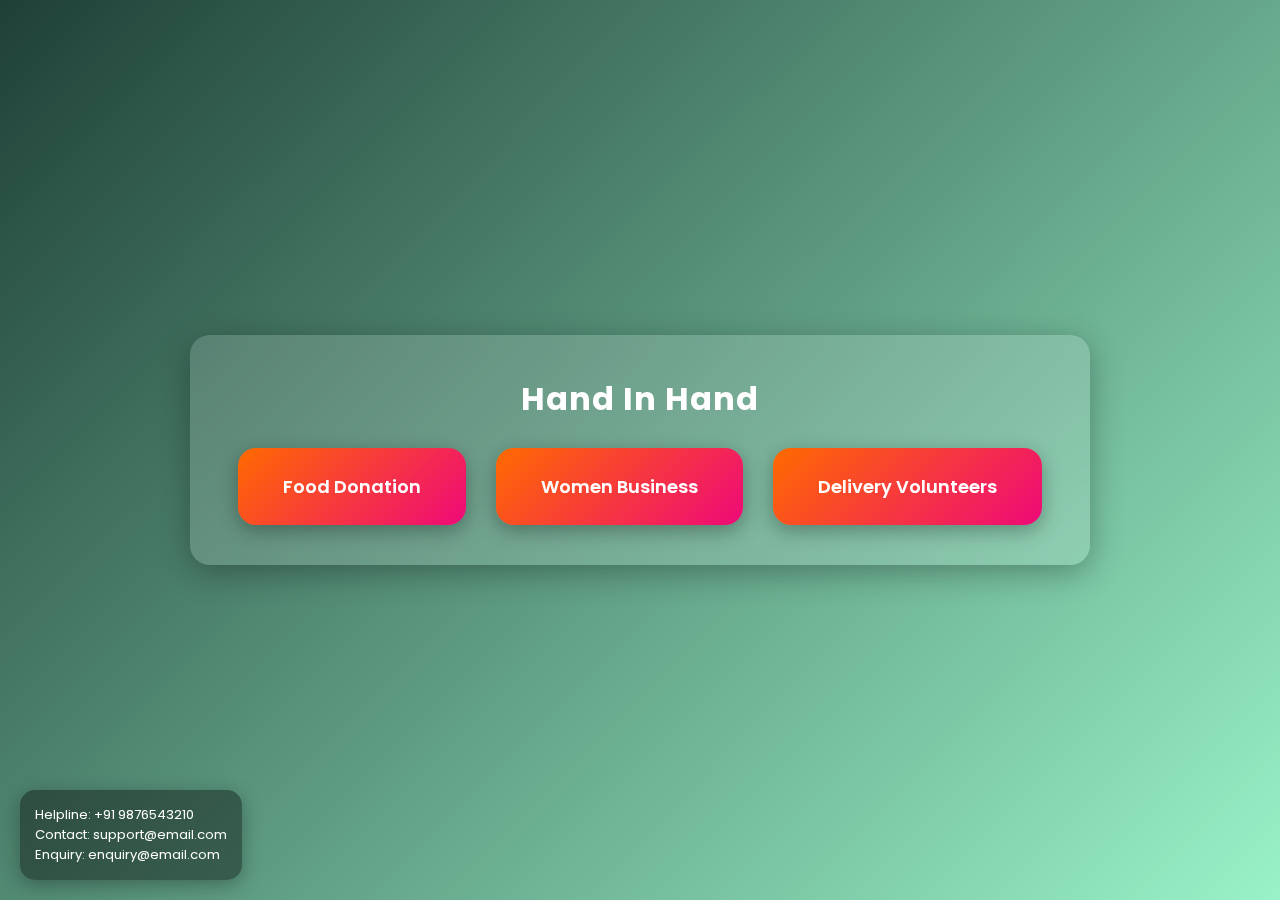
<file: food-donation/index.html>
<!DOCTYPE html>
<html>
<head>
<title>Hand In Hand </title>
<link rel="stylesheet" href="style.css">
</head>

<body>

<div class="page-container">
<h1>Hand In Hand</h1>

<div class="menu-container">
<a href="food.html" class="menu-card">Food Donation </a>
<a href="women.html" class="menu-card">Women Business</a>
<a href="delivery.html" class="menu-card">Delivery Volunteers</a>
</div>
</div>

<div class="helpline">
Helpline: +91 9876543210<br>
Contact: support@email.com<br>
Enquiry: enquiry@email.com
</div>

</body>
</html>
</file>
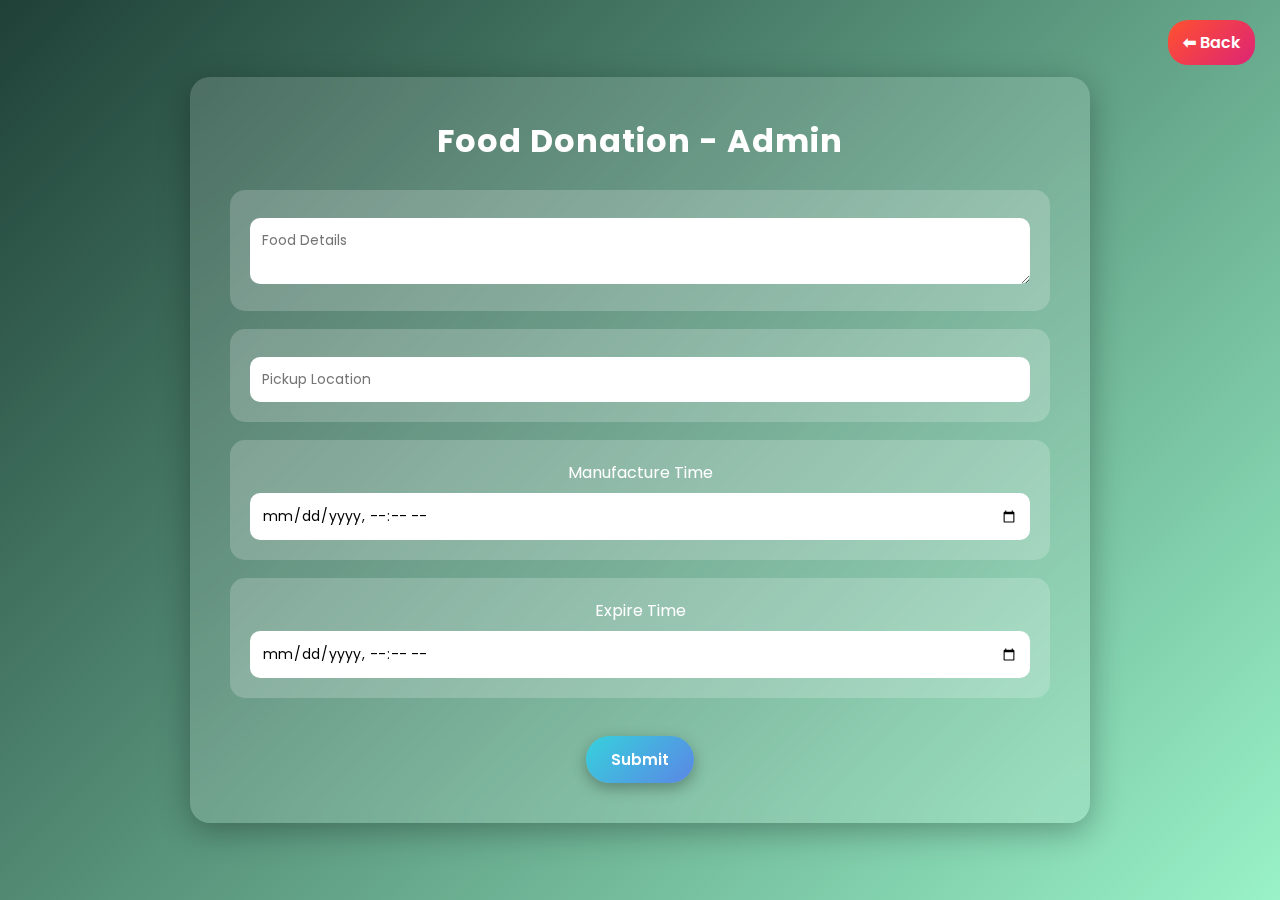
<file: food-donation/admin.html>
<!DOCTYPE html>
<html>
<head>
<title>Admin</title>
<link rel="stylesheet" href="style.css">
<script src="food.js"></script>
</head>

<body>

<a href="food.html" class="back-button">⬅ Back</a>

<div class="page-container">

<h1>Food Donation - Admin</h1>

<div class="option-box">
<textarea id="details" placeholder="Food Details"></textarea>
</div>

<div class="option-box">
<input type="text" id="location" placeholder="Pickup Location">
</div>

<div class="option-box">
<label>Manufacture Time</label><br>
<input type="datetime-local" id="mfg">
</div>

<div class="option-box">
<label>Expire Time</label><br>
<input type="datetime-local" id="exp">
</div>

<button onclick="saveFood()">Submit</button>
<p id="msg"></p>

</div>
</body>
</html>
</file>
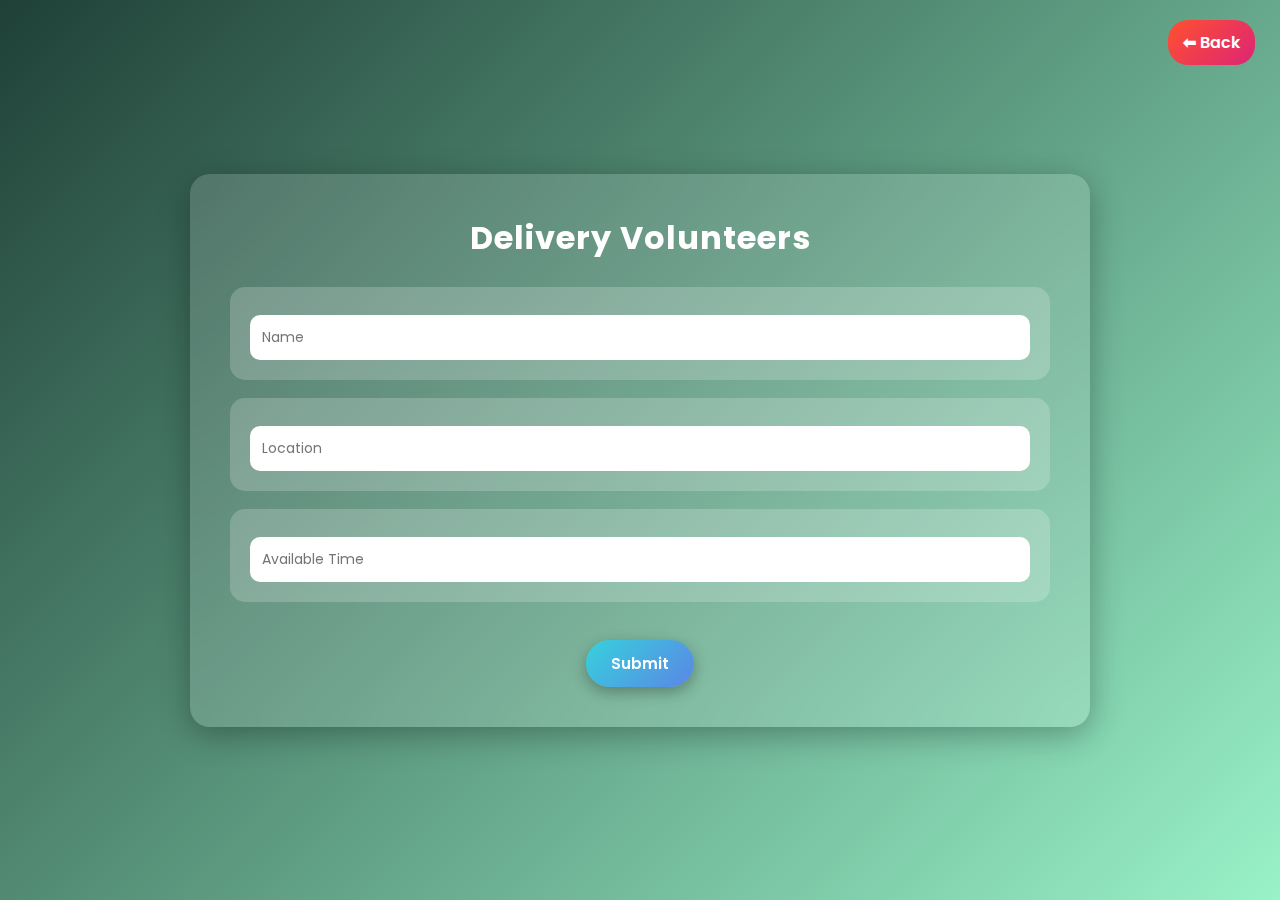
<file: food-donation/delivery.html>
<!DOCTYPE html>
<html>
<head>
<title>Volunteers</title>
<link rel="stylesheet" href="style.css">
<script src="volunteer.js"></script>
</head>

<body onload="loadVolunteers()">

<a href="index.html" class="back-button">⬅ Back</a>

<div class="page-container">

<h1>Delivery Volunteers</h1>

<div class="option-box"><input id="vname" placeholder="Name"></div>
<div class="option-box"><input id="vloc" placeholder="Location"></div>
<div class="option-box"><input id="vtime" placeholder="Available Time"></div>

<button onclick="saveVolunteer()">Submit</button>

<div id="volunteerList"></div>

</div>
</body>
</html>
</file>
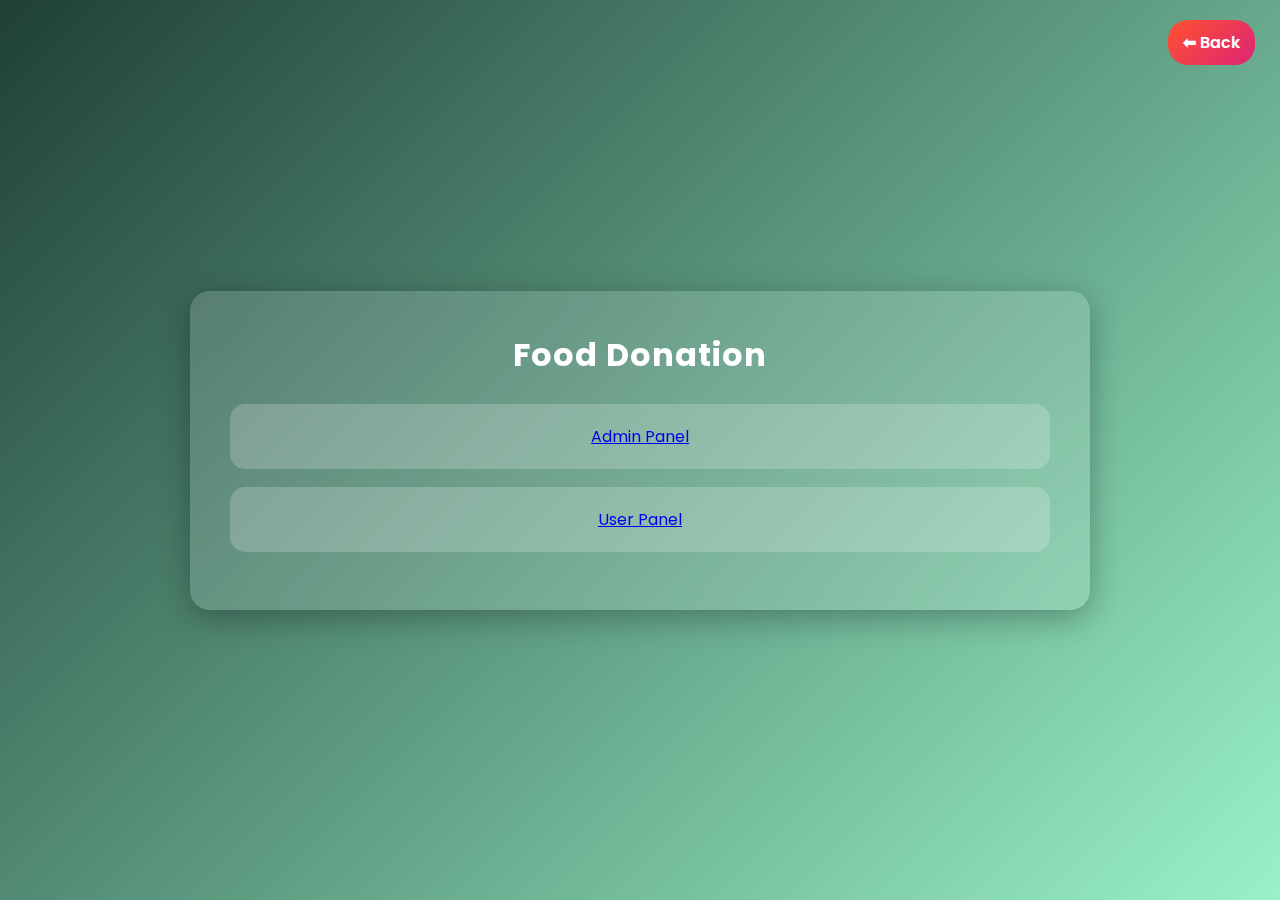
<file: food-donation/food.html>
<!DOCTYPE html>
<html>
<head>
<title>Food Donation</title>
<link rel="stylesheet" href="style.css">
</head>

<body>

<a href="index.html" class="back-button">⬅ Back</a>

<div class="page-container">
<h1>Food Donation</h1>

<div class="option-box">
<a href="admin.html">Admin Panel</a>
</div>

<div class="option-box">
<a href="user.html">User Panel</a>
</div>

</div>
</body>
</html>
</file>
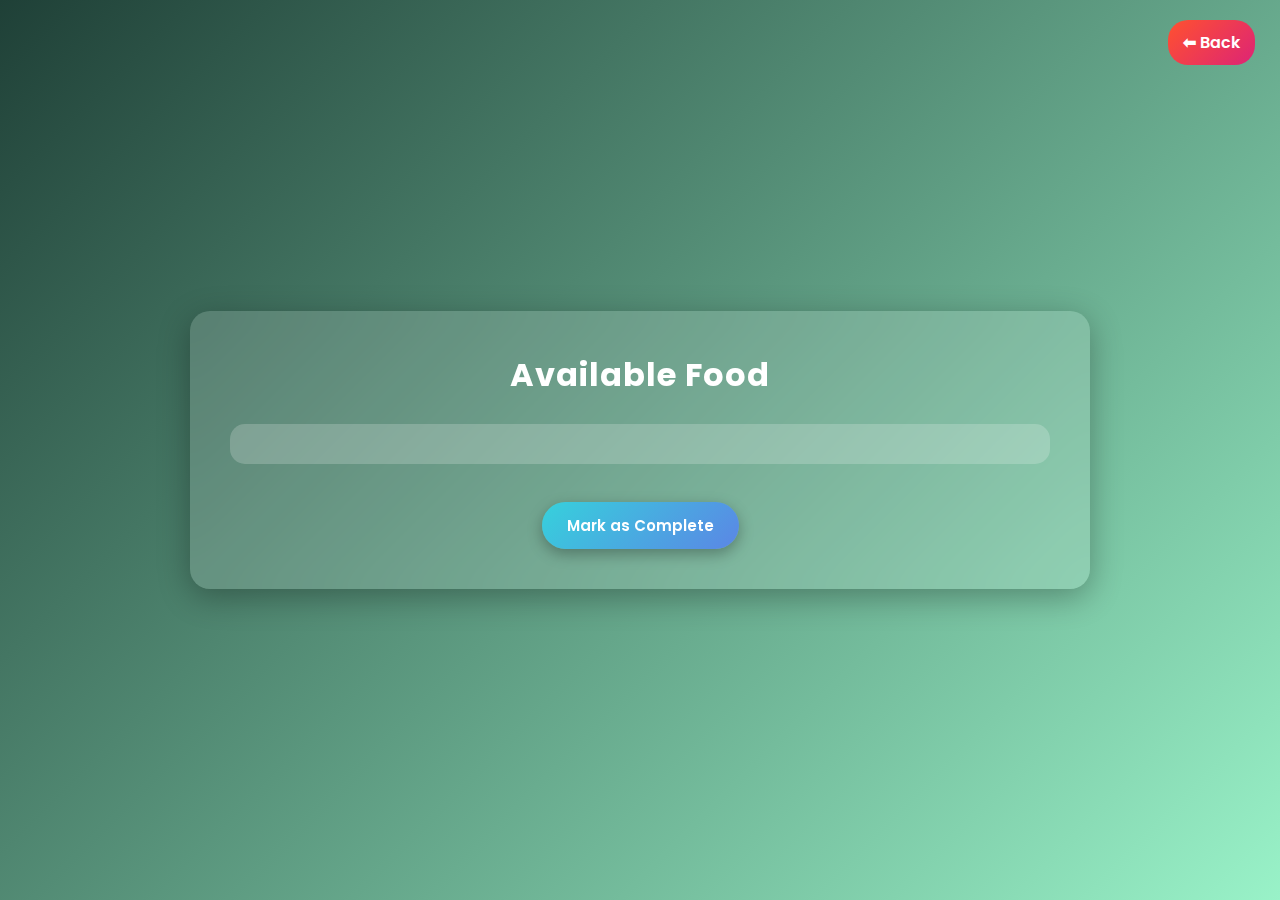
<file: food-donation/user.html>
<!DOCTYPE html>
<html>
<head>
<title>User</title>
<link rel="stylesheet" href="style.css">
<script src="food.js"></script>
</head>

<body onload="loadFood()">

<a href="food.html" class="back-button">⬅ Back</a>

<div class="page-container">

<h1>Available Food</h1>
<div id="foodDisplay" class="option-box"></div>

<button onclick="markComplete()">Mark as Complete</button>

</div>
</body>
</html>
</file>
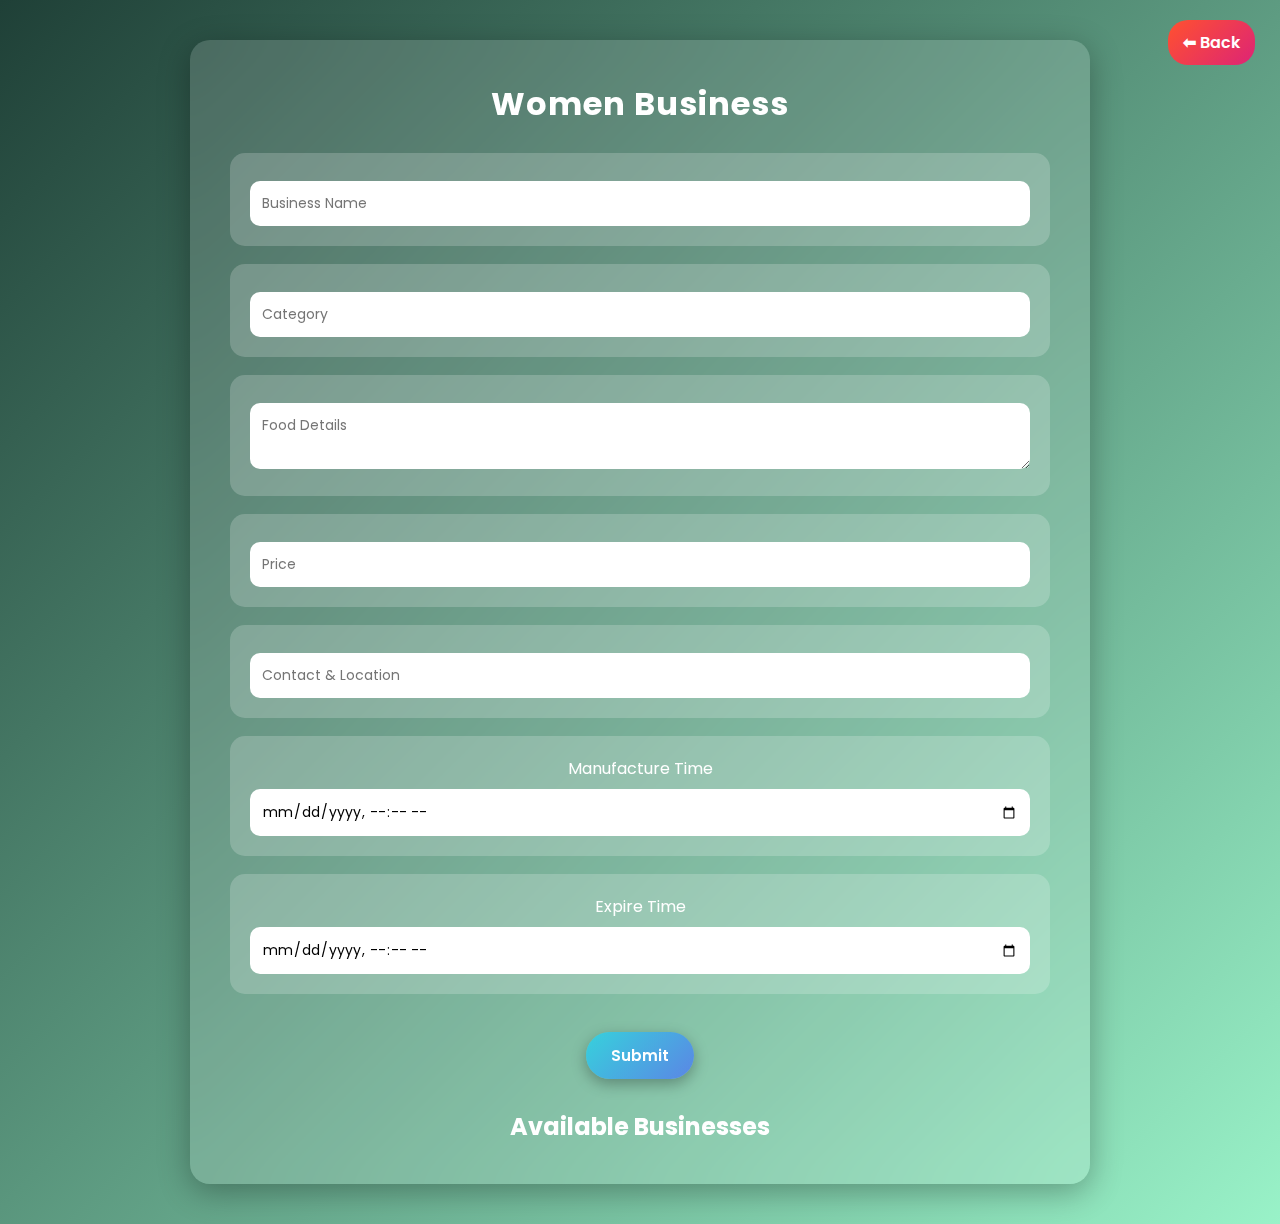
<file: food-donation/women.html>
<!DOCTYPE html>
<html>
<head>
<title>Women Business</title>
<link rel="stylesheet" href="style.css">
<script src="women.js"></script>
</head>

<body onload="loadBusiness()">

<a href="index.html" class="back-button">⬅ Back</a>

<div class="page-container">

<h1>Women Business</h1>

<div class="option-box">
<input id="name" placeholder="Business Name">
</div>

<div class="option-box">
<input id="category" placeholder="Category">
</div>

<div class="option-box">
<textarea id="foodDetails" placeholder="Food Details"></textarea>
</div>

<div class="option-box">
<input type="number" id="price" placeholder="Price">
</div>

<div class="option-box">
<input id="contact" placeholder="Contact & Location">
</div>

<div class="option-box">
<label>Manufacture Time</label>
<input type="datetime-local" id="mfg">
</div>

<div class="option-box">
<label>Expire Time</label>
<input type="datetime-local" id="exp">
</div>

<button onclick="saveBusiness()">Submit</button>

<p id="msg"></p>

<h2 style="margin-top:30px;">Available Businesses</h2>
<div id="businessList"></div>

</div>

</body>
</html>
</file>
<file: food-donation/style.css>
/* Google Font */
@import url('https://fonts.googleapis.com/css2?family=Poppins:wght@300;400;600;700&display=swap');

*{
  margin:0;
  padding:0;
  box-sizing:border-box;
  font-family:'Poppins',sans-serif;
}

body{
  min-height:100vh;
  background: linear-gradient(135deg,#1f4037,#99f2c8);
  display:flex;
  flex-direction:column;
  align-items:center;
  justify-content:center;
  color:#fff;
}

/* Glass container */
.page-container{
  width:90%;
  max-width:900px;
  padding:40px;
  background:rgba(255,255,255,0.15);
  backdrop-filter:blur(15px);
  border-radius:20px;
  box-shadow:0 8px 32px rgba(0,0,0,0.3);
  text-align:center;
  margin:40px 0;
  animation:fadeIn 1s ease-in-out;
}

/* Heading */
h1{
  font-size:32px;
  margin-bottom:25px;
  font-weight:700;
  letter-spacing:1px;
}

/* Menu Cards */
.menu-container{
  display:flex;
  justify-content:center;
  gap:30px;
  flex-wrap:wrap;
}

.menu-card{
  padding:25px 45px;
  background:linear-gradient(135deg,#ff6a00,#ee0979);
  border-radius:18px;
  text-decoration:none;
  color:#fff;
  font-size:18px;
  font-weight:600;
  transition:0.4s;
  box-shadow:0 6px 20px rgba(0,0,0,0.3);
}

.menu-card:hover{
  transform:translateY(-8px) scale(1.05);
  box-shadow:0 12px 30px rgba(0,0,0,0.4);
}

/* Option Boxes */
.option-box{
  background:rgba(255,255,255,0.2);
  padding:20px;
  margin:18px auto;
  border-radius:15px;
  width:100%;
  transition:0.3s;
}

.option-box:hover{
  transform:scale(1.02);
  background:rgba(255,255,255,0.3);
}

/* Inputs */
input,textarea{
  width:100%;
  padding:12px;
  border:none;
  border-radius:10px;
  outline:none;
  margin-top:8px;
  font-size:14px;
}

/* Buttons */
button{
  margin-top:20px;
  padding:12px 25px;
  border:none;
  border-radius:25px;
  font-size:15px;
  font-weight:600;
  background:linear-gradient(135deg,#36d1dc,#5b86e5);
  color:#fff;
  cursor:pointer;
  transition:0.4s;
  box-shadow:0 5px 15px rgba(0,0,0,0.3);
}

button:hover{
  transform:scale(1.05);
  box-shadow:0 8px 25px rgba(0,0,0,0.4);
}

/* Back Button */
.back-button{
  position:fixed;
  top:20px;
  right:25px;
  background:linear-gradient(135deg,#ff512f,#dd2476);
  padding:10px 15px;
  border-radius:20px;
  text-decoration:none;
  color:#fff;
  font-weight:600;
  transition:0.3s;
}

.back-button:hover{
  transform:scale(1.1);
}

/* Helpline Box */
.helpline{
  position:fixed;
  bottom:20px;
  left:20px;
  background:rgba(0,0,0,0.4);
  padding:15px;
  border-radius:15px;
  font-size:13px;
  box-shadow:0 5px 20px rgba(0,0,0,0.3);
}

/* Animation */
@keyframes fadeIn{
  from{opacity:0;transform:translateY(20px);}
  to{opacity:1;transform:translateY(0);}
}
</file>
